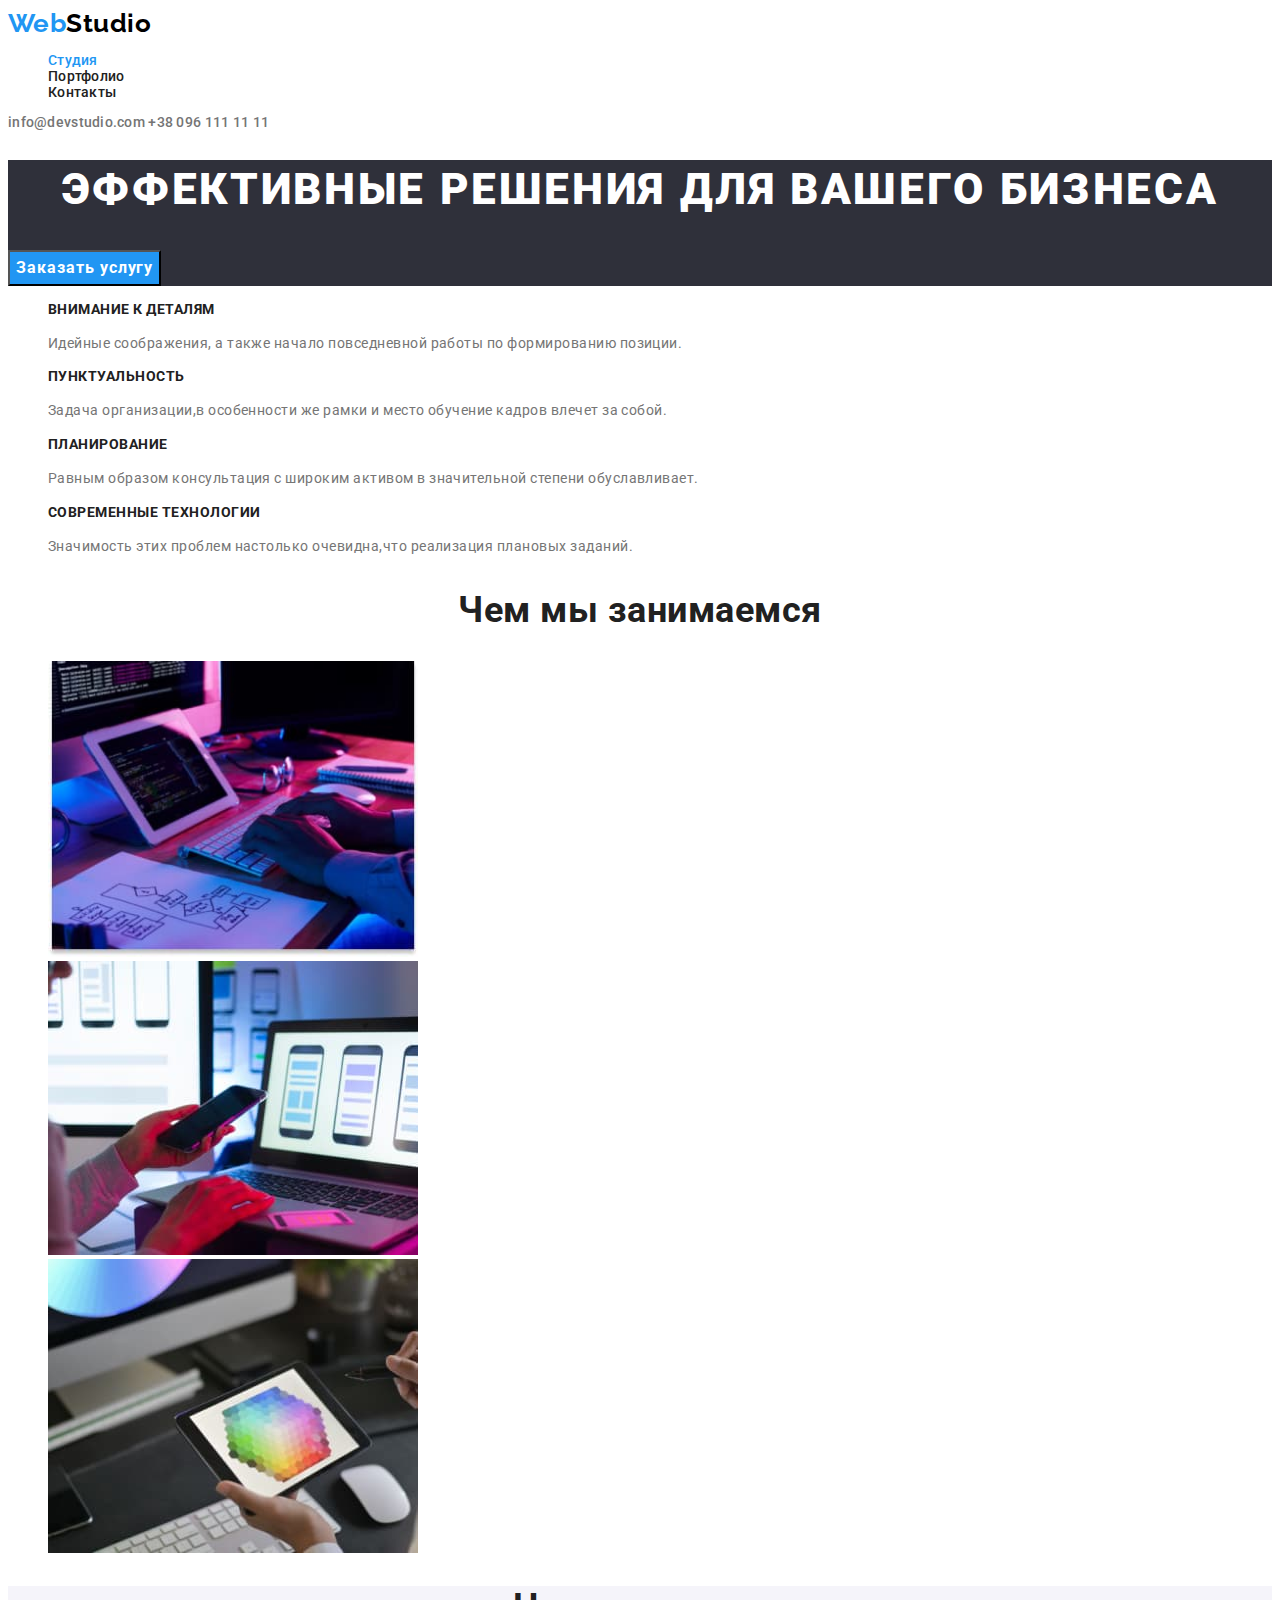
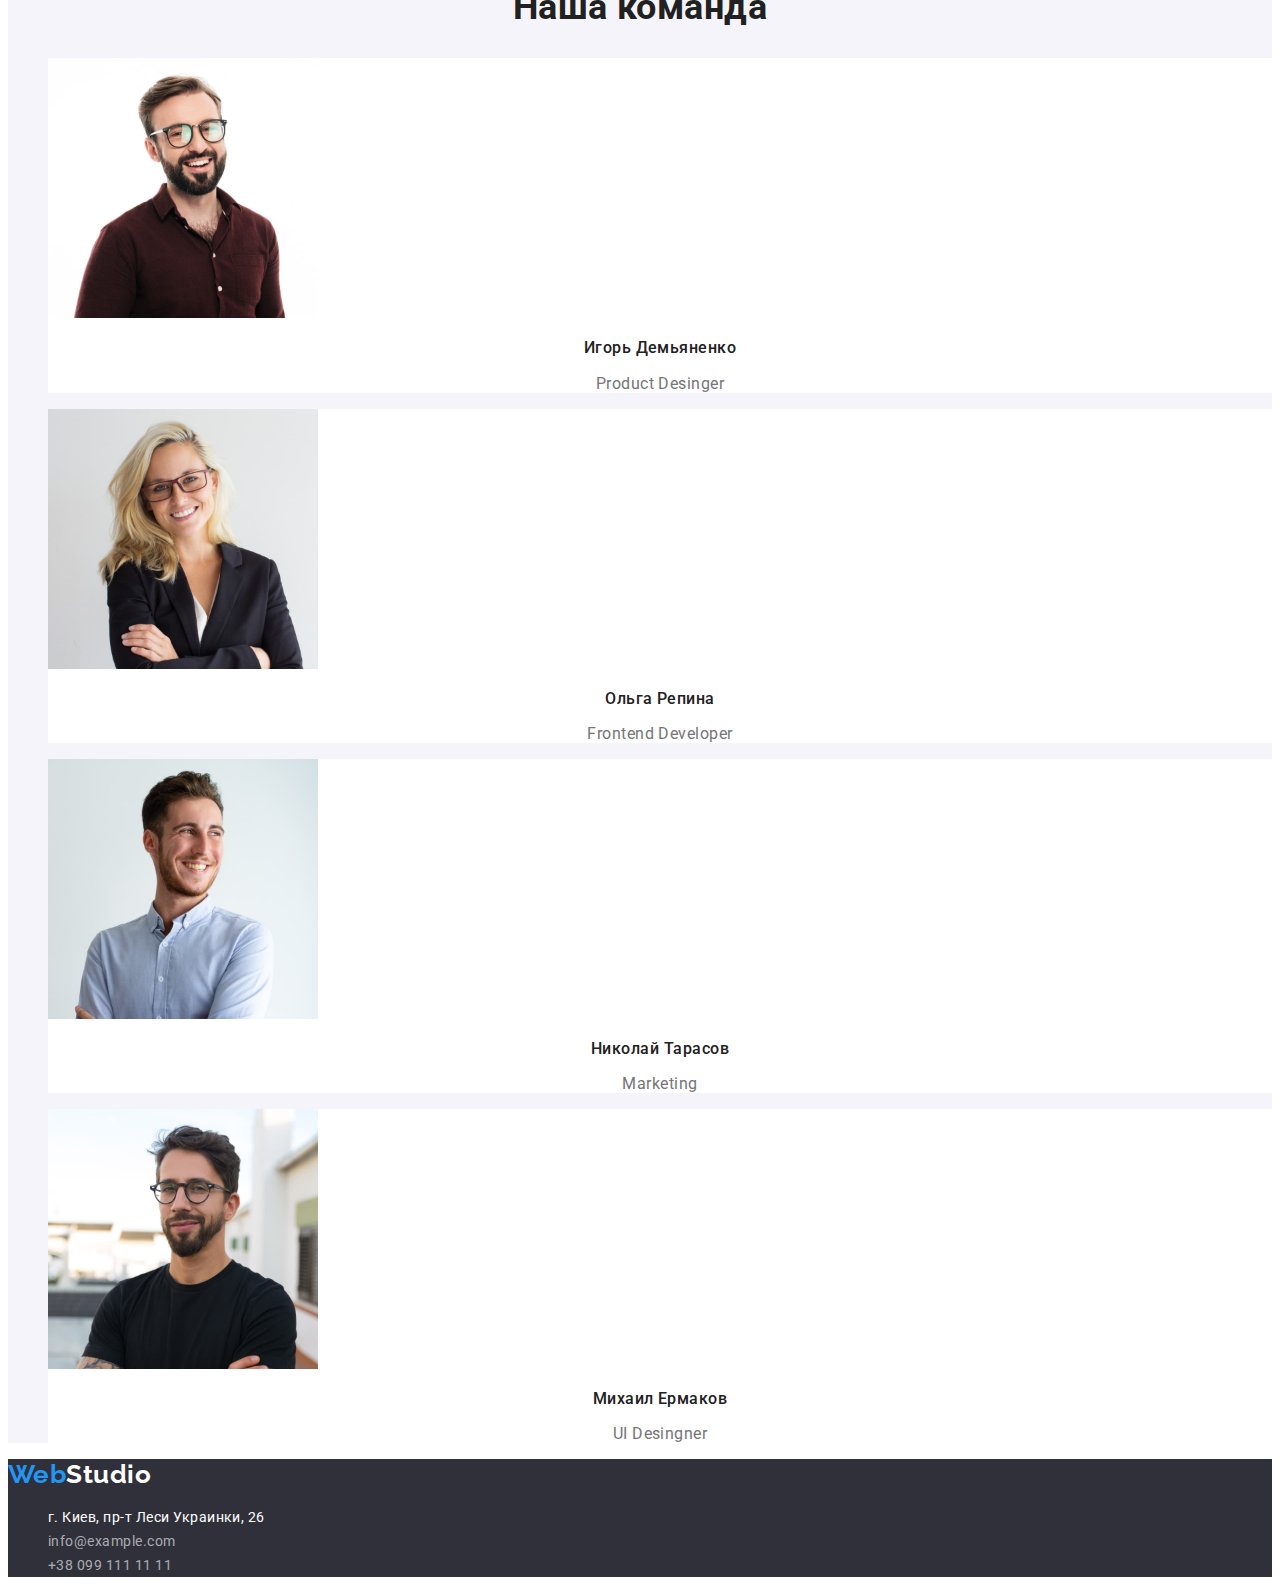
<file: index.html>
<!DOCTYPE html>
<html lang="en">

<head>
    <meta charset="UTF-8">
    <meta http-equiv="X-UA-Compatible" content="IE=edge">
    <meta name="viewport" content="width=device-width, initial-scale=1.0">
    <title>Студия</title>
    <link rel="preconnect" href="https://fonts.googleapis.com">
    <link rel="preconnect" href="https://fonts.gstatic.com" crossorigin>
    <link href="https://fonts.googleapis.com/css2?family=Raleway:wght@700&family=Roboto:wght@400;500;700;900&display=swap"
        rel="stylesheet">
    <link rel="stylesheet" href="./css/styles.css">
</head>

<body>
    <!--Шапка сайта-->
    <header class="header">
        <nav>
            <a href=""class="logo">Web<span class="accent">Studio</span></a>
            <ul class="site-nav list">
                <li><a href="./index.html" class="link current">Студия</a></li>
                <li><a href="./portfolio.html" class="link">Портфолио</a></li>
                <li><a href="" class="link">Контакты</a></li>
            </ul>
        </nav>
        <div class="auth-nav">
        <a href="mailto:info@devstudio.com"  class="auth-link">info@devstudio.com</a>
        <a href="tel:+380961111111" class="auth-link">+38 096 111 11 11</a>
        </div>
    </header>
    <main>
        <!--Герой-->
        <div class="hero">
            <section>
                <h1 class="hero-title">Эффективные решения для вашего бизнеса</h1>
                <button type="button" class="hero-btn">Заказать услугу</button>
            </section>
        </div>
        <!--Преимущества-->
        <section>
            <ul class="list">
                <li>
                    <h3 class="benefis title">Внимание к деталям</h3>
                    <p  class="benefis-text">Идейные соображения, а также начало повседневной работы по формированию позиции.</p>
                </li>
                <li>
                    <h3 class ="benefis title">Пунктуальность</h3>
                    <p class="benefis-text">Задача организации,в особенности же рамки и место обучение кадров влечет за собой.</p>
                </li>
                <li>
                    <h3 class ="benefis title">Планирование</h3>
                    <p class="benefis-text">Равным образом консультация с широким активом в значительной степени обуславливает.</p>
                </li>
                <li>
                    <h3 class ="benefis title">Современные технологии</h3>
                    <p class="benefis-text">Значимость этих проблем настолько очевидна,что реализация плановых заданий.</p>
                </li>
            </ul>
        </section>
        <!--Чем мы занимаемся-->
        <section class="working-section">
            <h2 class="title">Чем мы занимаемся</h2>
            <ul class="list">
                <li>
                    <img src="./images/box1.jpg" alt="написание кода" width="370" />
                </li>
                <li>
                    <img src="./images/box2.jpg" alt="оптимизация" width="370" />
                </li>
                <li>
                    <img src="./images/box3.jpg" alt="дизайн" width="370" />
                </li>
            </ul>
        </section>
        <!--Наша команда-->
        <section class="team-section">
            <h2 class="title">Наша команда</h2>
            <ul class="list">
                <li class="team-list">
                    <img src="./images/img.jpg" alt="Игорь Демьяненко" width="270" />
                    <h3 class="team-name title">Игорь Демьяненко</h3>
                    <p class="team-text">Product Desinger</p>
                </li>
                <li class="team-list">
                    <img src="./images/img2.jpg" alt="Ольга Репина" width="270" />
                    <h3  class="team-name title">Ольга Репина</h3>
                    <p class="team-text">Frontend Developer</p>
                </li>
                <li class="team-list">
                    <img src="./images/img3.jpg" alt="Николай Тарасов" width="270" />
                    <h3 class="team-name title">Николай Тарасов</h3>
                    <p class="team-text">Marketing</p>
                </li>
                <li class="team-list">
                    <img src="./images/img4.jpg" alt="Михаил Ермаков" width="270" />
                    <h3 class="team-name title">Михаил Ермаков</h3>
                    <p class="team-text">UI Desingner</p>
                </li>
            </ul>
        </section>
    </main>
    <!--Футер-->
    <footer class="footer">
        <a href="" class="logo">Web<span class="accent">Studio</span></a>
        <address>
            <ul class="list">
                <li><a href="" class="address">г. Киев, пр-т Леси Украинки, 26</a></li>
                <li><a href="mailto:info@example.com"class="footer-nav">info@example.com</a></li>
                <li><a href="tel:+380991111111" class="footer-nav">+38 099 111 11 11</a></li>   
            </ul>
        </address>
    </footer>
</body>

</html>
</file>
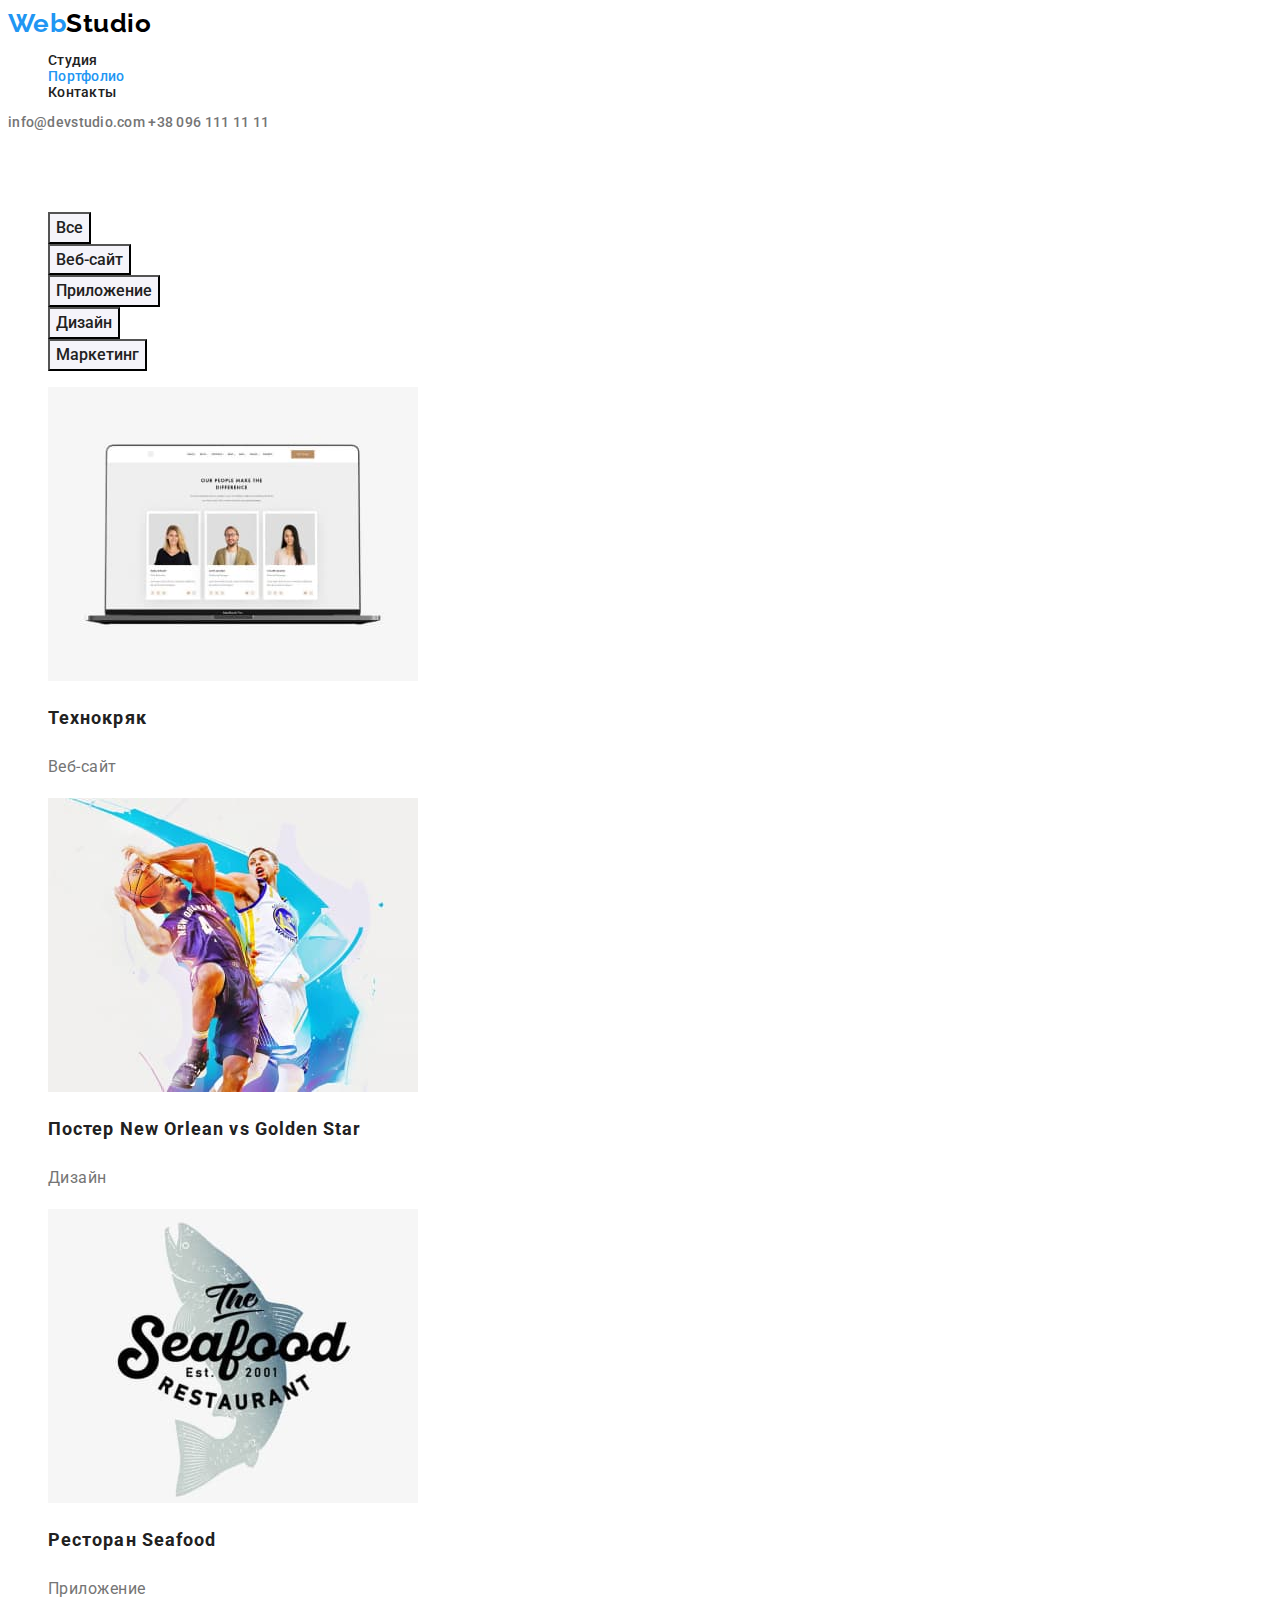
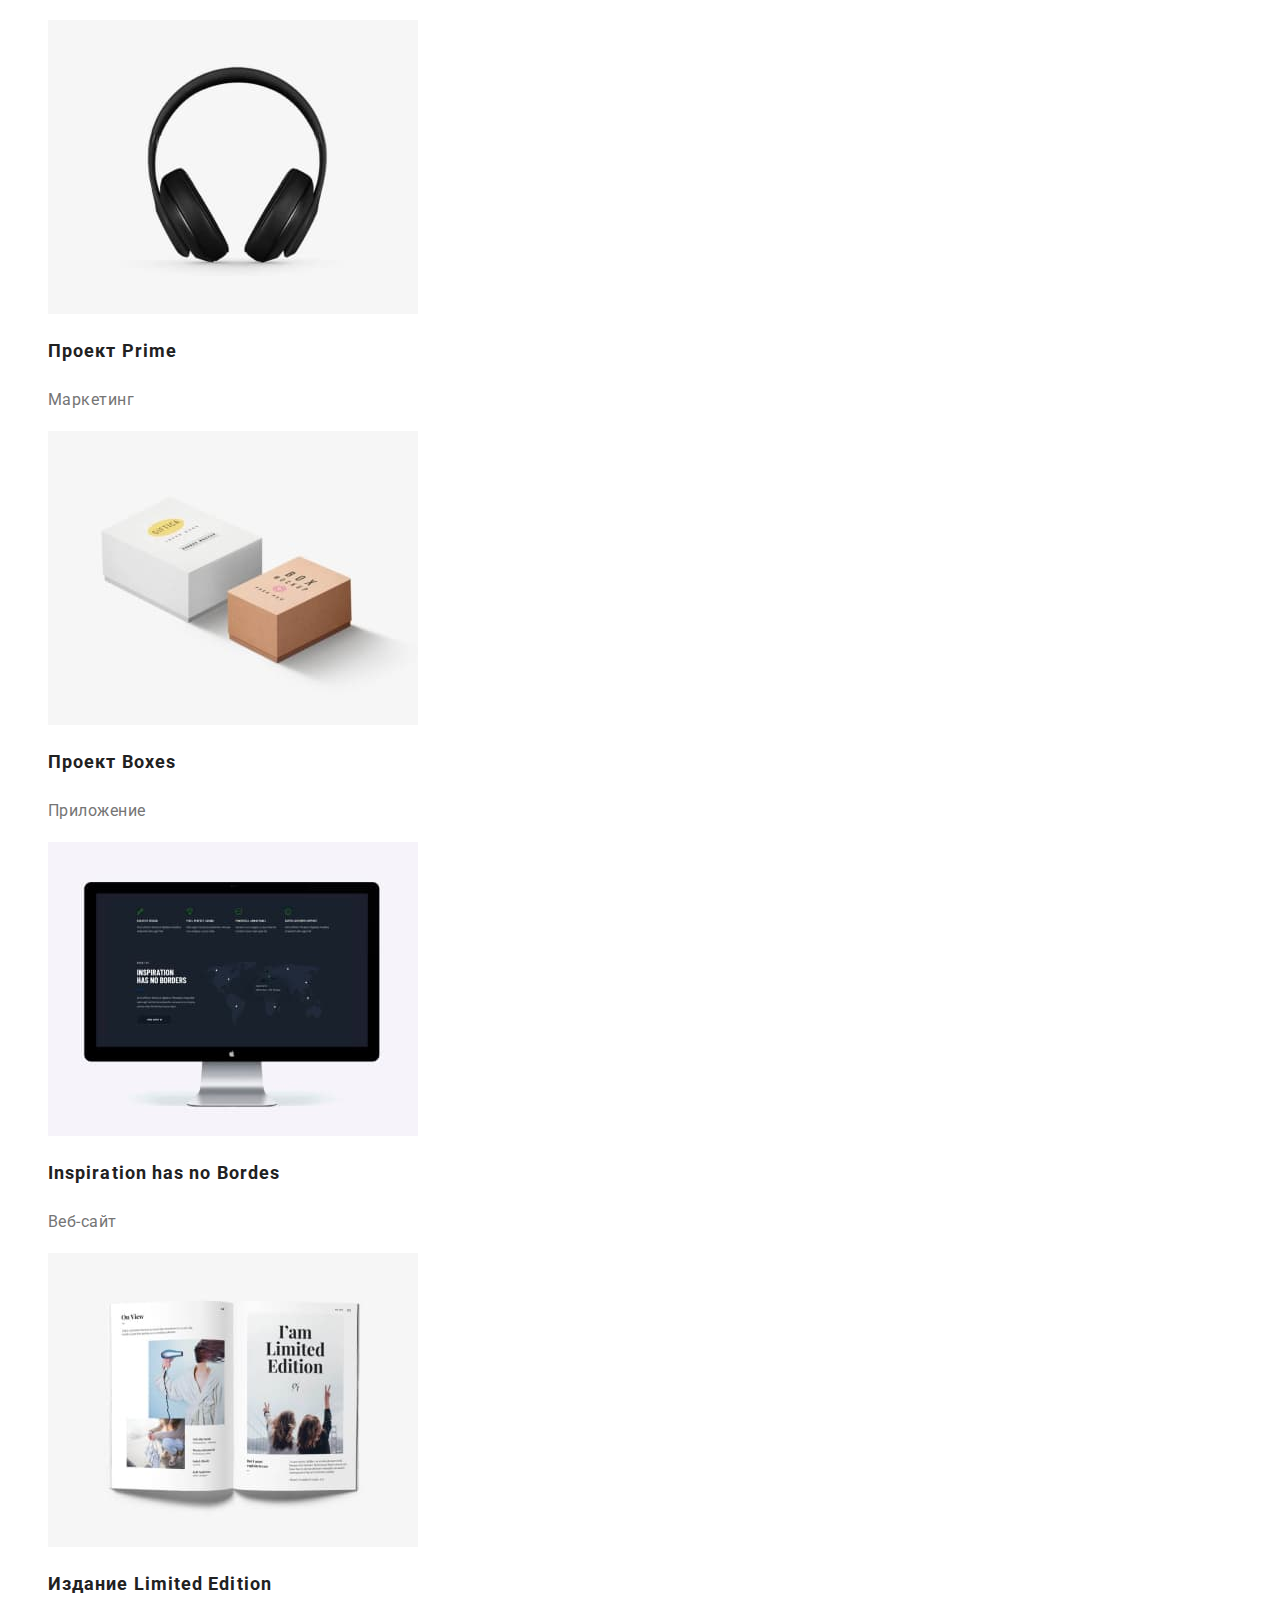
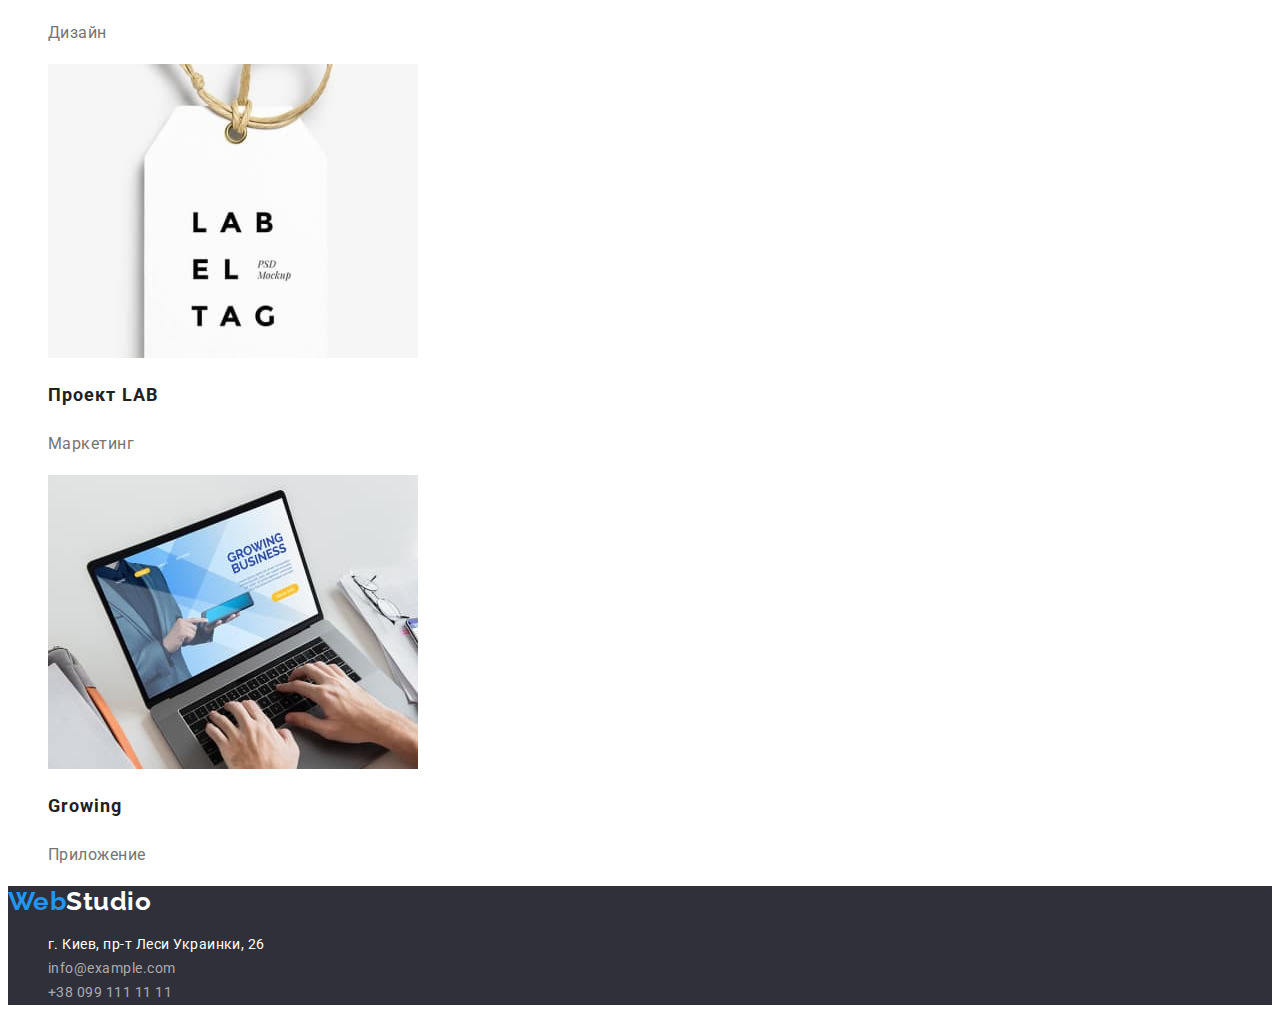
<file: portfolio.html>
<!DOCTYPE html>
<html lang="en">

<head>
    <meta charset="UTF-8">
    <meta http-equiv="X-UA-Compatible" content="IE=edge">
    <meta name="viewport" content="width=device-width, initial-scale=1.0">
    <title>Студия</title>
    <link rel="preconnect" href="https://fonts.googleapis.com">
    <link rel="preconnect" href="https://fonts.gstatic.com" crossorigin>
    <link href="https://fonts.googleapis.com/css2?family=Raleway:wght@700&family=Roboto:wght@400;500;700;900&display=swap"
        rel="stylesheet">
    <link rel="stylesheet" href="./css/styles.css">
</head>

<body>
    <!--Шапка сайта-->
    <header class="header">
        <nav>
            <a href="" class="logo">Web<span class="accent">Studio</span></a>
            <ul class="site-nav list">
                <li><a href="./index.html" class="link">Студия</a></li>
                <li><a href="./portfolio.html" class="link current">Портфолио</a></li>
                <li><a href="" class="link">Контакты</a></li>
            </ul>
        </nav>
        <div class="auth-nav">
            <a href="mailto:info@devstudio.com" class="auth-link">info@devstudio.com</a>
            <a href="tel:+380961111111" class="auth-link">+38 096 111 11 11</a>
        </div>
    </header>
    <main>
    <!--Портфолио-->
       <section>
           <h1 class="portfolio-title">Наши работы</h1>
           <ul class="list">
                <li>
                   <button type="button" class="portfolio-btn">Все</button>
               </li>
                <li>
                    <button type="button" class="portfolio-btn">Веб-сайт</button>
                 </li>
                <li>
                    <button type="button" class="portfolio-btn">Приложение</button>
                </li>
                <li>
                    <button type="button" class="portfolio-btn">Дизайн</button>
                </li>
                <li>
                    <button type="button" class="portfolio-btn">Маркетинг</button>
                </li>
           </ul>
           <ul class="list"> 
               <li class="portfolio-list"> 
                   <img src="./images/portfolio.jpg" alt="Технокряк сайт" width="370">
                   <h2 class="title">Технокряк</h2>
                   <p class="ptext">Веб-сайт</p>
               </li>
                <li class="portfolio-list">
                    <img src="./images/portfolio-2.jpg" alt="Постер New Orlean vs Golden Star" width="370">
                    <h2 class="title">Постер New Orlean vs Golden Star</h2>
                    <p class="ptext">Дизайн</p>
                </li>
                <li class="portfolio-list">
                    <img src="./images/portfolio-3.jpg" alt="Ресторан Seafood" width="370">
                    <h2 class="title">Ресторан Seafood</h2>
                    <p class="ptext">Приложение</p>
                </li>
                <li class="portfolio-list">
                    <img src="./images/portfolio-4.jpg" alt="Prime" width="370">
                    <h2 class="title">Проект Prime</h2>
                    <p class="ptext">Маркетинг</p>
                </li>
                <li class="portfolio-list">
                    <img src="./images/portfolio-5.jpg" alt="Boxes" width="370">
                    <h2 class="title">Проект Boxes</h2>
                    <p class="ptext">Приложение</p>
                </li>
                <li class="portfolio-list">
                    <img src="./images/portfolio-6.jpg" alt="Сайт no Bordes" width="370">
                    <h2 class="title">Inspiration has no Bordes</h2>
                    <p class="ptext">Веб-сайт</p>
                </li>
                <li class="portfolio-list">
                    <img src="./images/portfolio-7.jpg" alt="Издание LE" width="370">
                    <h2 class="title">Издание Limited Edition</h2>
                    <p class="ptext">Дизайн</p>
                </li>
                <li class="portfolio-list">
                    <img src="./images/portfolio-8.jpg" alt="Проект Lab" width="370">
                    <h2 class="title">Проект LAB</h2>
                    <p class="ptext">Маркетинг</p>
                </li>
                <li class="portfolio-list">
                    <img src="./images/portfolio-9.jpg" alt=" Growing Business" width="370">
                    <h2 class="title">Growing</h2>
                    <p class="ptext">Приложение</p>
                </li>
           </ul>
       </section>
    </main>
    <!--Футер-->
    <footer class="footer">
        <a href="" class="logo">Web<span class="accent">Studio</span></a>
        <address>
            <ul class="list">
                <li><a href="" class="address">г. Киев, пр-т Леси Украинки, 26</a></li>
                <li><a href="mailto:info@example.com" class="footer-nav">info@example.com</a></li>
                <li><a href="tel:+380991111111" class="footer-nav">+38 099 111 11 11</a></li>
            </ul>
        </address>
    </footer>
</body>

</html>
</file>
<file: css/styles.css>
/* цвет заголовка основного #FFFFFF */
/* цвет второстепенного заголовка #212121 */
/* акцент #2196F3 */
:root {
  --alternative-text-color: #212121;
  --accent-color: #2196f3;
  --primary-background-color: #ffffff;
  --primary-color: #ffffff;
  --alternative-background-color: #f5f4fa;
}
body {
  color: #757575;
  background-color: var(--primary-background-color);
  font-family: Roboto, sans-serif;
  letter-spacing: 0.03em;
}
/*Для списков*/
.list {
  list-style: none;
}
/*Для второстепенных заголовков*/
.title {
  color: var(--alternative-text-color);
}
/*Шапка сайта*/
.logo {
  color: var(--accent-color);
  text-decoration: none;
  font-family: Raleway, sans-serif;
  font-weight: 700;
  font-size: 26px;
  line-height: 1.19;
}
.logo .accent {
  color: #000000;
}
.logo:hover,
.logo:focus {
  text-decoration: underline;
}
.header {
  background-color: var(--primary-background-color);
}
.link {
  color: var(--alternative-text-color);
  text-decoration: none;
}
.site-nav .link:hover,
.site-nav .link:focus {
  color: var(--accent-color);
}
.site-nav .link.current {
  color: var(--accent-color);
}
.site-nav.list,
.auth-nav {
  font-weight: 500;
  font-size: 14px;
  line-height: 1.14;
  letter-spacing: 0.02em;
}
.auth-nav .auth-link:hover,
.auth-nav .auth-link:focus {
  color: var(--accent-color);
}
.auth-link {
  color: #757575;
  text-decoration: none;
}
/*Герой*/
.hero {
  background-color: #2f303a;
}
.hero-title {
  color: var(--primary-color);
  font-weight: 900;
  font-size: 44px;
  line-height: 1.36;
  text-align: center;
  letter-spacing: 0.06em;
  text-transform: uppercase;
}
.hero-btn {
  background-color: var(--accent-color);
  color: var(--primary-color);
  cursor: pointer;
  font-family: inherit;
  font-weight: 700;
  font-size: 16px;
  line-height: 1.88;
  letter-spacing: 0.06em;
}
.hero-btn:hover,
.hero-btn:focus {
  background-color: #188ce8;
  color: var(--primary-color);
}
/*Преимущества*/
.benefis.title {
  font-weight: 700;
  font-size: 14px;
  line-height: 1.14;
  text-transform: uppercase;
}
.benefis-text {
  font-size: 14px;
  line-height: 1.71;
}
/*Чем мы занимаемся*/
.working-section .title,
.team-section .title {
  font-weight: 700;
  font-size: 36px;
  line-height: 1.17;
  text-align: center;
}
/*Наша  команда*/
.team-section {
  background-color: var(--alternative-background-color);
}
.team-list {
  background-color: var(--primary-background-color);
}
.team-name.title,
.team-text {
  font-size: 16px;
  line-height: 1.19;
  text-align: center;
}
.team-name.title {
  font-weight: 500;
}

/*Футер*/
.footer {
  background-color: #2f303a;
}
.footer .logo .accent {
  color: var(--primary-color);
}
.address,
.footer-nav {
  font-size: 14px;
  line-height: 1.71;
  font-style: normal;
  text-decoration: none;
}
.address {
  color: var(--primary-color);
}
.footer-nav {
  color: rgba(255, 255, 255, 0.6);
}
.address:hover,
.address:focus,
.footer-nav:hover,
.footer-nav:focus {
  color: var(--accent-color);
}
/*Портфолио*/
.portfolio-title {
  visibility: hidden;
}
.portfolio-list {
  background-color: var(--primary-background-color);
}
.portfolio-btn {
  color: var(--alternative-text-color);
  background-color: var(--alternative-background-color);
  cursor: pointer;
  font-family: inherit;
  font-weight: 500;
  font-size: 16px;
  line-height: 1.62;
}
.portfolio-btn:hover,
.portfolio-btn:focus {
  color: var(--primary-color);
  background-color: var(--accent-color);
}
.portfolio-list .title {
  font-weight: 700;
  font-size: 18px;
  line-height: 2;
  letter-spacing: 0.06em;
}
.portfolio-list .ptext {
  font-size: 16px;
  line-height: 1.88;
}
</file>
